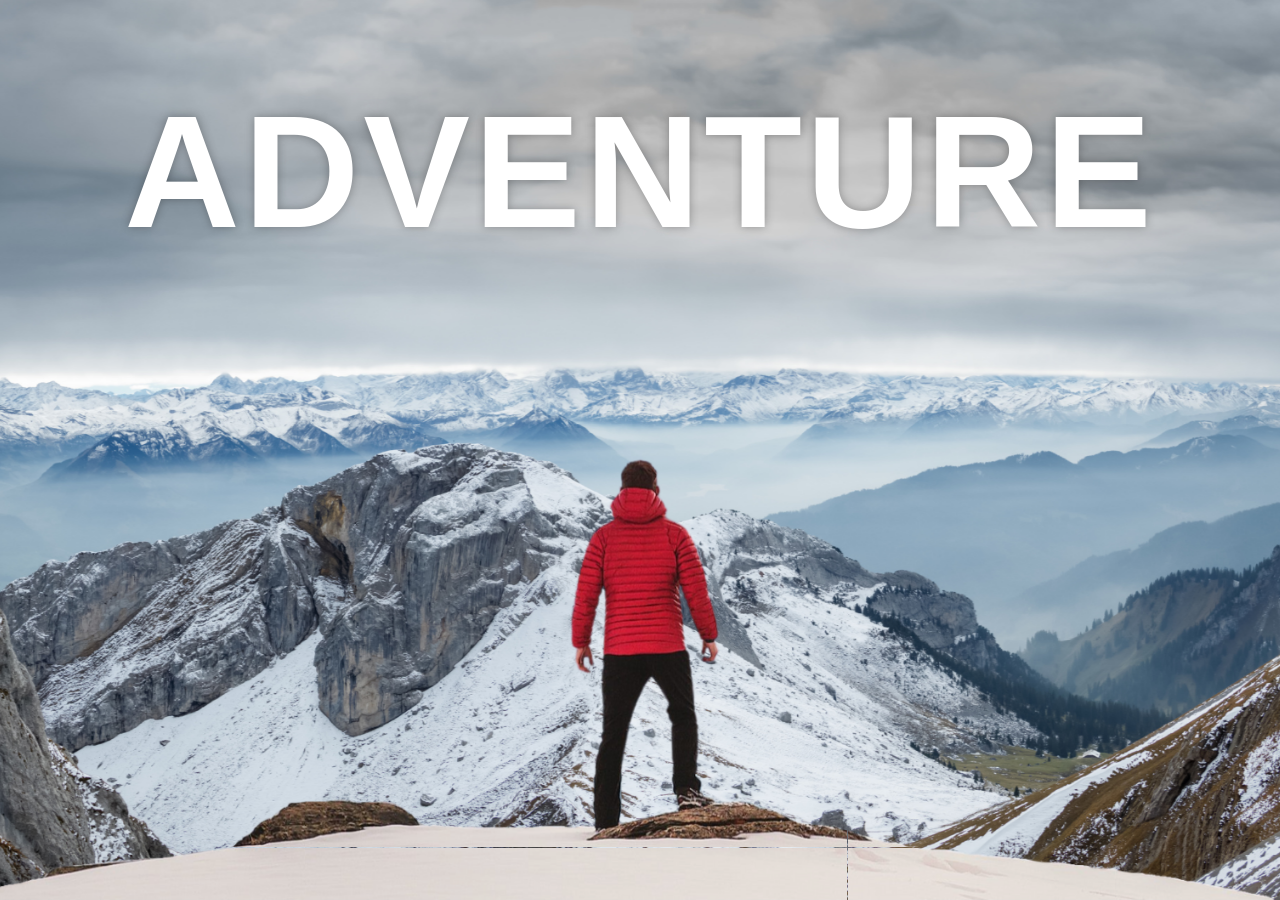
<file: index.html>
<!DOCTYPE html>
<html lang="en">

<head>
    <meta charset="UTF-8">
    <meta http-equiv="X-UA-Compatible" content="IE=edge">
    <meta name="viewport" content="width=device-width, initial-scale=1.0">
    <title>Parallax Effect</title>
    <link rel="stylesheet" href="style.css">
    <link rel="icon" type="image/x-icon" href="image/background.png">
</head>

<body>
    <div id="wrapper">
        <div class="container">
            <img src="./images/background.png" class="background">
            <img src="./images/foreground.png" class="foreground">
            <h1>ADVENTURE</h1>
        </div>
        <section>
            <h2 class="secHeading">Adventure Time !</h2>
            <p class="text">
                Lorem ipsum dolor sit amet consectetur, adipisicing elit. Qui necessitatibus commodi alias? Veritatis,
                eligendi nisi. Amet exercitationem, recusandae dolore corrupti laborum aperiam repellendus natus
                voluptatem quam atque aliquam beatae. Odit deserunt nisi optio eveniet? Aliquam possimus molestiae,
                ullam illum accusamus autem accusantium! Voluptate laboriosam eum saepe ex veritatis est? Numquam eaque
                autem labore provident dolorum, velit omnis mollitia eos adipisci!
                <br>
                <br>
                Lorem, ipsum dolor sit amet consectetur adipisicing elit. Ad, itaque hic tempore rem eveniet sed
                repudiandae molestiae magnam aut quod consequatur, harum, totam beatae fugiat ipsam? Explicabo,
                blanditiis quod similique fugiat fugit ea expedita deleniti doloribus, delectus perferendis, tempore
                amet maiores libero sapiente voluptatem reprehenderit? Illum alias commodi cupiditate corporis mollitia
                ab quaerat, ipsum est excepturi vitae a sunt optio.
            </p>
            <div class="bg bg1">
                <h2 class="desc">BIKING</h2>
            </div>
            <p class="text">
                Lorem ipsum dolor sit amet consectetur, adipisicing elit. Qui necessitatibus commodi alias? Veritatis,
                eligendi nisi. Amet exercitationem, recusandae dolore corrupti laborum aperiam repellendus natus
                voluptatem quam atque aliquam beatae. Odit deserunt nisi optio eveniet? Aliquam possimus molestiae,
                ullam illum accusamus autem accusantium! Voluptate laboriosam eum saepe ex veritatis est? Numquam eaque
                autem labore provident dolorum, velit omnis mollitia eos adipisci!
                <br>
                <br>
                Lorem, ipsum dolor sit amet consectetur adipisicing elit. Ad, itaque hic tempore rem eveniet sed
                repudiandae molestiae magnam aut quod consequatur, harum, totam beatae fugiat ipsam? Explicabo,
                blanditiis quod similique fugiat fugit ea expedita deleniti doloribus, delectus perferendis, tempore
                amet maiores libero sapiente voluptatem reprehenderit? Illum alias commodi cupiditate corporis mollitia
                ab quaerat, ipsum est excepturi vitae a sunt optio.
            </p>
            <div class="bg bg2">
                <h2 class="desc">PARA GLIDING</h2>
            </div>
            <p class="text">
                Lorem ipsum dolor sit amet consectetur, adipisicing elit. Qui necessitatibus commodi alias? Veritatis,
                eligendi nisi. Amet exercitationem, recusandae dolore corrupti laborum aperiam repellendus natus
                voluptatem quam atque aliquam beatae. Odit deserunt nisi optio eveniet? Aliquam possimus molestiae,
                ullam illum accusamus autem accusantium! Voluptate laboriosam eum saepe ex veritatis est? Numquam eaque
                autem labore provident dolorum, velit omnis mollitia eos adipisci!
                <br>
                <br>
                Lorem, ipsum dolor sit amet consectetur adipisicing elit. Ad, itaque hic tempore rem eveniet sed
                repudiandae molestiae magnam aut quod consequatur, harum, totam beatae fugiat ipsam? Explicabo,
                blanditiis quod similique fugiat fugit ea expedita deleniti doloribus, delectus perferendis, tempore
                amet maiores libero sapiente voluptatem reprehenderit? Illum alias commodi cupiditate corporis mollitia
                ab quaerat, ipsum est excepturi vitae a sunt optio.
            </p>
            <div class="bg bg3">
                <h2 class="desc">SURFING</h2>
            </div>
            <p class="text">
                Lorem ipsum dolor sit amet consectetur, adipisicing elit. Qui necessitatibus commodi alias? Veritatis,
                eligendi nisi. Amet exercitationem, recusandae dolore corrupti laborum aperiam repellendus natus
                voluptatem quam atque aliquam beatae. Odit deserunt nisi optio eveniet? Aliquam possimus molestiae,
                ullam illum accusamus autem accusantium! Voluptate laboriosam eum saepe ex veritatis est? Numquam eaque
                autem labore provident dolorum, velit omnis mollitia eos adipisci!
                <br>
                <br>
                Lorem, ipsum dolor sit amet consectetur adipisicing elit. Ad, itaque hic tempore rem eveniet sed
                repudiandae molestiae magnam aut quod consequatur, harum, totam beatae fugiat ipsam? Explicabo,
                blanditiis quod similique fugiat fugit ea expedita deleniti doloribus, delectus perferendis, tempore
                amet maiores libero sapiente voluptatem reprehenderit? Illum alias commodi cupiditate corporis mollitia
                ab quaerat, ipsum est excepturi vitae a sunt optio.
            </p>

        </section>
    </div>
</body>

</html>
</file>
<file: style.css>
*{
    margin: 0;
    padding: 0;
    box-sizing: border-box;
    font-family: "Gill Sans", "Gill Sans MT", "Calibri", "Trebuchet MS", sans-serif;
}
#wrapper
{
    height: 100vh;
    overflow-x: hidden;
    overflow-y: auto;
    perspective: 10px;
}

.container
{
    position: relative;
    display:flex;
    justify-content: center;
    align-items: center;
    height: 100%;
    /* width: 100%; */
    transform-style: preserve-3d;
    object-fit: cover; 
    z-index: -1;
}

.background
{
    transform:translateZ(-40px) scale(5.1);
}

.foreground
{
    transform:translateZ(-20px) scale(3);
}
.background,.foreground
{
    position: absolute;
    height: 100%;
    width: 100%;
    object-fit: cover;
    z-index: -1;
}
h1{
    position:absolute;
    top: 5rem;
    font-size: 10rem;
    letter-spacing: 4px;
    color: white;
    text-shadow: 0 0 10px rgba(0,0, 0, 0.3);
}
section
{
    background-color: rgb(45,45,45);
    color:white;
    padding: 5rem 0;
}

.secHeading
{
    font-size: 5rem;
    padding: 0 10rem;
}
.text
{
    font-size: 1.5rem;
    padding: 0 10rem;
    margin: 5rem 0;
}

.bg
{
    position: relative;
    width: 100%;
    background-attachment: fixed ;
    background-position: center;
    background-size: cover;
    height: 500px;
}

.desc
{
    position: absolute;
    background-color: white;
    padding: 0.5rem 2.5rem;
    top: 50%;
    left: 50%;
    transform: translateX(-50%) translateY(-50%);
    color: black;
    font-size: 3.5rem;

}

.bg1
{
    background-image: url(./images/sport-1.jpg);
}

.bg2
{
    background-image: url(./images/sport-2.jpg);
}

.bg3
{
    background-image: url(./images/sport-3.jpg);
}
</file>
